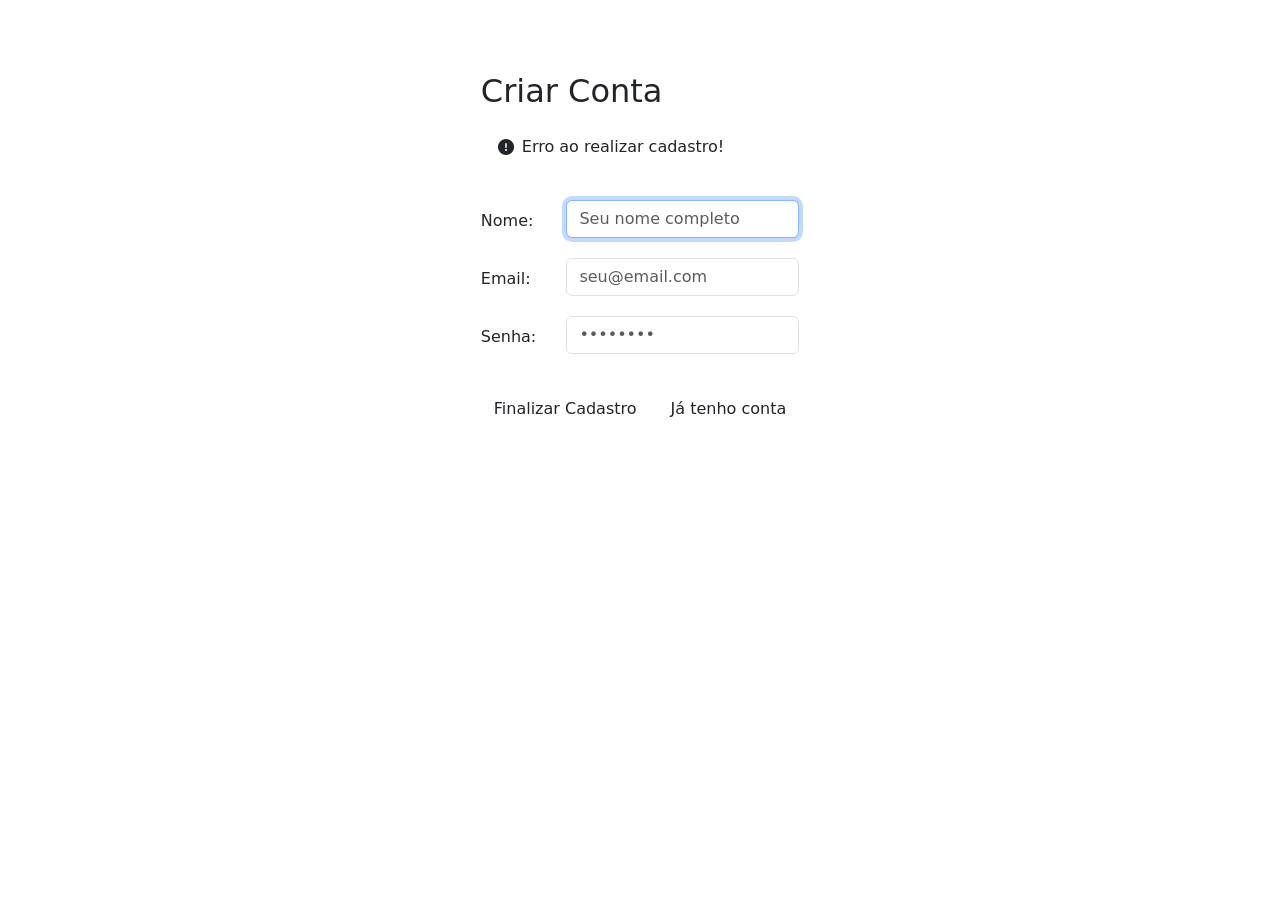
<file: src/main/resources/templates/cadastro.html>
<!DOCTYPE html>
<html xmlns:th="http://www.thymeleaf.org" lang="pt-BR">
<head>
    <meta charset="UTF-8">
    <meta name="viewport" content="width=device-width, initial-scale=1.0">
    <title>Cadastro - Cupcake Store</title>

    <!-- Bootstrap CSS -->
    <link rel="stylesheet"
          href="https://cdn.jsdelivr.net/npm/bootstrap@5.3.0/dist/css/bootstrap.min.css">
    <!-- Fontes Google -->
    <link rel="preconnect" href="https://fonts.googleapis.com">
    <link rel="preconnect" href="https://fonts.gstatic.com" crossorigin>
    <link href="https://fonts.googleapis.com/css2?family=Inter:wght@400;500;600;700&family=Playfair+Display:ital,wght@0,600;0,700;1,400&family=Space+Mono:wght@400;700&display=swap"
          rel="stylesheet">
    <!-- Font Awesome icons -->
    <link rel="stylesheet"
          href="https://cdnjs.cloudflare.com/ajax/libs/font-awesome/6.4.0/css/all.min.css">

    <!-- CSS Base da Aplicação -->
    <link rel="stylesheet" th:href="@{/css/style.css}">
</head>
<body class="d-flex flex-column min-vh-100">

<!-- Header Fragment -->
<div th:replace="~{fragments/header :: headerComponente}"></div>

<main class="container py-5 d-flex justify-content-center align-items-start flex-grow-1">
    <div class="login-card mt-4">
        <h2 class="login-title font-serif">Criar Conta</h2>

        <!-- Mensagem de erro de exceção (Ex: Email já cadastrado) -->
        <div th:if="${erro}"
             class="alert alert-dark-danger mb-4 d-flex align-items-center"
             role="alert">
            <i class="fa-solid fa-circle-exclamation me-2"></i>
            <span th:text="${erro}">Erro ao realizar cadastro!</span>
        </div>

        <form th:action="@{/cadastro}" th:object="${usuarioDTO}" method="post">

            <!-- Campo Nome -->
            <div class="mb-3 row align-items-center">
                <label for="nome"
                       class="col-sm-3 col-form-label form-label-custom">Nome:</label>
                <div class="col-sm-9">
                    <input type="text" id="nome" th:field="*{nome}"
                           class="form-control form-control-dark"
                           placeholder="Seu nome completo" required autofocus>
                    <div class="text-danger small mt-1"
                         th:if="${#fields.hasErrors('nome')}"
                         th:errors="*{nome}"></div>
                </div>
            </div>

            <!-- Campo Email -->
            <div class="mb-3 row align-items-center">
                <label for="email"
                       class="col-sm-3 col-form-label form-label-custom">Email:</label>
                <div class="col-sm-9">
                    <input type="email" id="email" th:field="*{email}"
                           class="form-control form-control-dark"
                           placeholder="seu@email.com" required>
                    <div class="text-danger small mt-1"
                         th:if="${#fields.hasErrors('email')}"
                         th:errors="*{email}"></div>
                </div>
            </div>

            <!-- Campo Senha -->
            <div class="mb-4 row align-items-center">
                <label for="senha"
                       class="col-sm-3 col-form-label form-label-custom">Senha:</label>
                <div class="col-sm-9">
                    <input type="password" id="senha" th:field="*{senha}"
                           class="form-control form-control-dark"
                           placeholder="••••••••" required>
                    <div class="text-danger small mt-1"
                         th:if="${#fields.hasErrors('senha')}"
                         th:errors="*{senha}"></div>
                </div>
            </div>

            <!-- Botões de Ação: Cadastrar e Já tenho conta / Voltar ao Login -->
            <div class="d-flex flex-wrap align-items-center justify-content-between gap-2 mt-4 pt-2">
                <button type="submit" class="btn btn-orange-pill">Finalizar
                    Cadastro
                </button>
                <a th:href="@{/login}" class="btn btn-outline-pill">Já tenho
                    conta</a>
            </div>
        </form>
    </div>
</main>

<!-- Bootstrap JS -->
<script src="https://cdn.jsdelivr.net/npm/bootstrap@5.3.0/dist/js/bootstrap.bundle.min.js"></script>
</body>
</html>
</file>
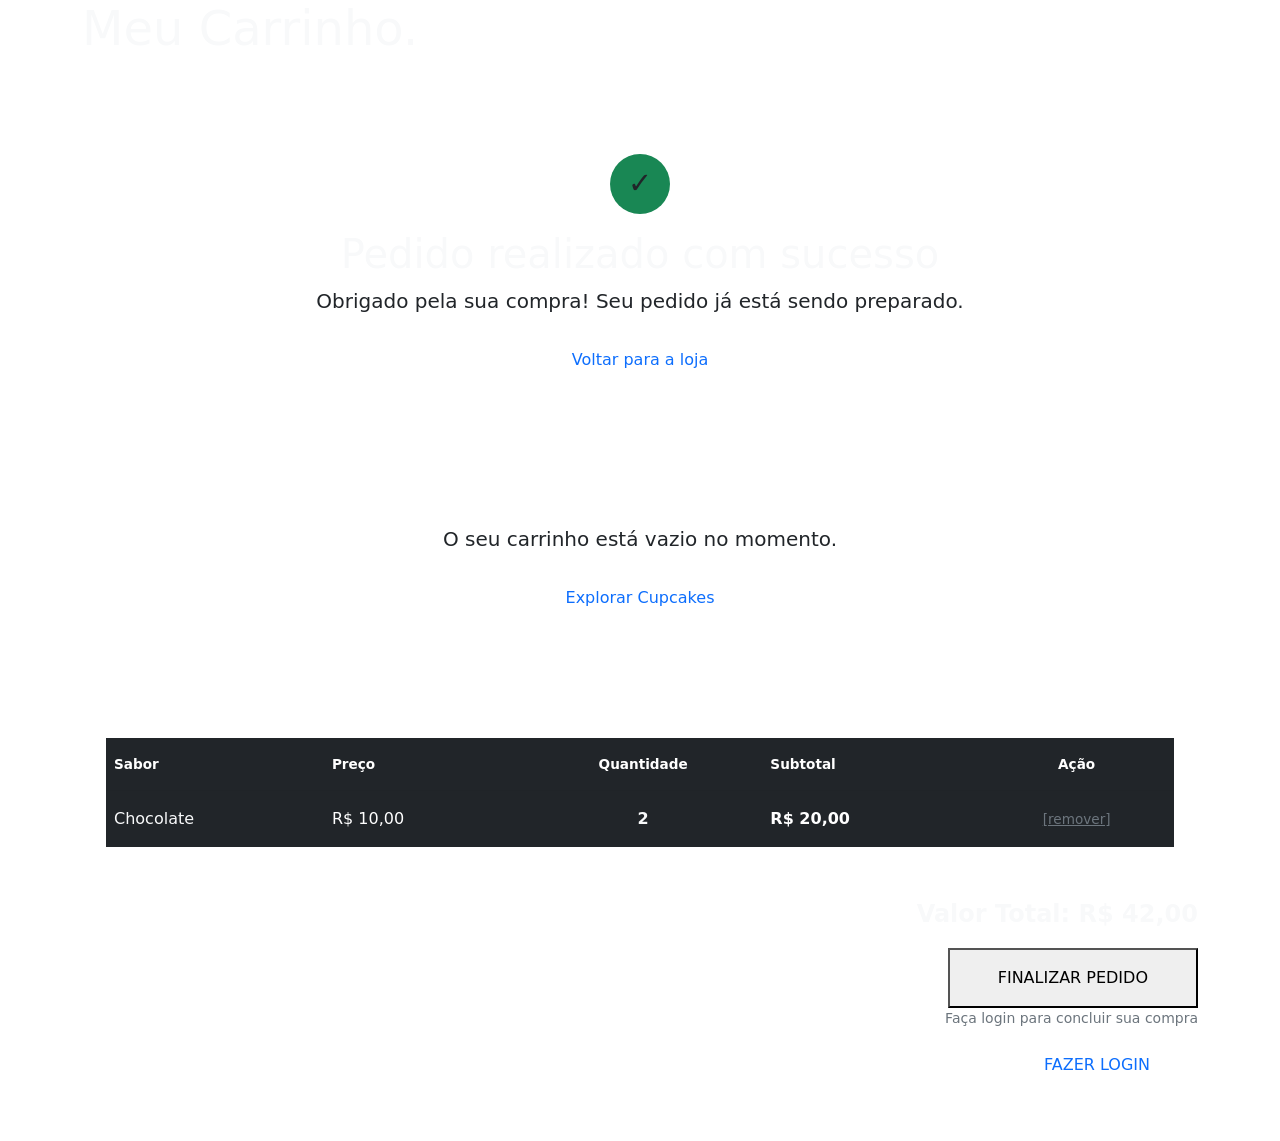
<file: src/main/resources/templates/carrinho.html>
<!DOCTYPE html>
<html xmlns:th="http://www.thymeleaf.org" lang="pt-BR">
<head>
    <meta charset="UTF-8">
    <meta name="viewport" content="width=device-width, initial-scale=1.0">
    <title>CupcakeStore - Meu Carrinho</title>
    <!-- Bootstrap 5 CSS -->
    <link href="https://cdn.jsdelivr.net/npm/bootstrap@5.3.0/dist/css/bootstrap.min.css"
          rel="stylesheet">
    <!-- Google Fonts -->
    <link rel="preconnect" href="https://fonts.googleapis.com">
    <link rel="preconnect" href="https://fonts.gstatic.com" crossorigin>
    <link href="https://fonts.googleapis.com/css2?family=Playfair+Display:ital,wght@0,400..700;1,400..700&family=Space+Mono:ital,wght@0,400;0,700;1,400&family=Inter:wght@300;400;500;600&display=swap"
          rel="stylesheet">

    <!-- CSS Externo -->
    <link rel="stylesheet" th:href="@{/css/style.css}">
</head>
<body>

<!-- INCLUDE DO HEADER UNIFICADO -->
<header th:replace="~{fragments/header :: headerComponente}"></header>

<!-- CONTEÚDO PRINCIPAL -->
<main class="container mb-5">

    <!-- Título da Página -->
    <h2 class="font-serif display-5 fw-normal text-light mb-4">Meu Carrinho<span
            class="brand-dot">.</span></h2>

    <!-- ESTADO 1: TELA DE SUCESSO DO SEGUNDO WIREFRAME -->
    <div th:if="${sucesso}" class="p-5 text-center rounded-3 my-5"
         style="background-color: var(--card-bg); border: 1px solid var(--border-color);">
        <div class="mb-3">
            <span class="d-inline-flex align-items-center justify-content-center bg-success text-dark rounded-circle"
                  style="width: 60px; height: 60px; font-size: 1.8rem; font-weight: bold;">
                ✓
            </span>
        </div>
        <h3 class="font-serif display-6 text-light mb-2">Pedido realizado com
            sucesso</h3>
        <p class="cupcake-description mb-4 fs-5">Obrigado pela sua compra! Seu
            pedido já está sendo preparado.</p>
        <a th:href="@{/}"
           class="btn-add-cart d-inline-block text-decoration-none px-4 py-2"
           style="width: auto;">
            Voltar para a loja
        </a>
    </div>

    <!-- ESTADO 2: CARRINHO VAZIO (SEM SUCESSO) -->
    <div th:if="${!(sucesso ?: false) && (session.carrinho == null || #lists.isEmpty(session.carrinho.itens))}"
         class="p-5 text-center rounded-3 my-5"
         style="background-color: var(--card-bg); border: 1px solid var(--border-color);">
        <p class="cupcake-description fs-5 mb-4">O seu carrinho está vazio no
            momento.</p>
        <a th:href="@{/}"
           class="btn-add-cart d-inline-block text-decoration-none px-4 py-2"
           style="width: auto;">
            Explorar Cupcakes
        </a>
    </div>

    <!-- ESTADO 3: TABELA DO CARRINHO (PRIMEIRO WIREFRAME) -->
    <div th:if="${!sucesso && session.carrinho != null && !#lists.isEmpty(session.carrinho.itens)}">

        <div class="table-responsive p-4 rounded-3 mb-4"
             style="background-color: var(--card-bg); border: 1px solid var(--border-color);">
            <table class="table table-dark table-borderless align-middle mb-0"
                   style="background: transparent;">
                <thead>
                <tr class="font-mono text-muted border-bottom"
                    style="border-color: var(--border-color) !important; font-size: 0.85rem;">
                    <th scope="col" class="py-3">Sabor</th>
                    <th scope="col" class="py-3">Preço</th>
                    <th scope="col" class="py-3 text-center">Quantidade</th>
                    <th scope="col" class="py-3">Subtotal</th>
                    <th scope="col" class="py-3 text-center">Ação</th>
                </tr>
                </thead>
                <tbody>
                <tr th:each="item : ${session.carrinho.itens}"
                    class="border-bottom"
                    style="border-color: rgba(255,255,255,0.05) !important;">
                    <!-- Sabor (Nome do Cupcake) -->
                    <td class="py-3">
                        <span class="font-serif text-light fs-6"
                              th:text="${item.cupcake.nome}">Chocolate</span>
                    </td>

                    <!-- Preço Unitário -->
                    <td class="py-3 font-mono cupcake-description"
                        th:text="${'R$ ' + #numbers.formatDecimal(item.cupcake.preco, 1, 'POINT', 2, 'COMMA')}">
                        R$ 10,00
                    </td>

                    <!-- Quantidade -->
                    <td class="py-3 text-center font-mono text-light fw-bold"
                        th:text="${item.quantidade}">
                        2
                    </td>

                    <!-- Subtotal -->
                    <td class="py-3 font-mono fw-bold"
                        style="color: var(--accent-orange);"
                        th:text="${'R$ ' + #numbers.formatDecimal(item.subtotal, 1, 'POINT', 2, 'COMMA')}">
                        R$ 20,00
                    </td>

                    <!-- Ação (Remover) -->
                    <td class="py-3 text-center">
                        <form th:action="@{/carrinho/remover}" method="post"
                              class="d-inline">
                            <input type="hidden" name="id"
                                   th:value="${item.cupcake.id}"/>
                            <button type="submit"
                                    class="btn btn-link text-decoration-underline text-secondary p-0 font-mono small hover-orange"
                                    style="font-size: 0.85rem;">
                                [remover]
                            </button>
                        </form>
                    </td>
                </tr>
                </tbody>
            </table>
        </div>

        <!-- Resumo e Botão Finalizar Pedido -->
        <div class="d-flex flex-column align-items-end mt-4">
            <div class="font-mono fs-4 fw-bold text-light mb-3">
                Valor Total: <span style="color: var(--accent-orange);"
                                   th:text="${'R$ ' + #numbers.formatDecimal(session.carrinho.total, 1, 'POINT', 2, 'COMMA')}">
                       R$ 42,00
                   </span>
            </div>

            <!-- Se estiver LOGADO -->
            <form th:if="${session.usuarioLogado != null}"
                  th:action="@{/carrinho/finalizar}" method="post">
                <button type="submit"
                        class="btn-add-cart px-5 py-3 font-mono text-uppercase">
                    Finalizar Pedido
                </button>
            </form>

            <!-- Se NÃO estiver LOGADO -->
            <div th:if="${session.usuarioLogado == null}" class="text-end">
                <p class="text-secondary font-mono small mb-2">Faça login para
                    concluir sua compra</p>
                <a th:href="@{/login(redirect='checkout')}"
                   class="btn-add-cart d-inline-block px-5 py-3 font-mono text-uppercase text-decoration-none">
                    Fazer Login
                </a>
            </div>
        </div>

    </div>

</main>

<!-- Bootstrap JS -->
<script src="https://cdn.jsdelivr.net/npm/bootstrap@5.3.0/dist/js/bootstrap.bundle.min.js"></script>
</body>
</html>
</file>
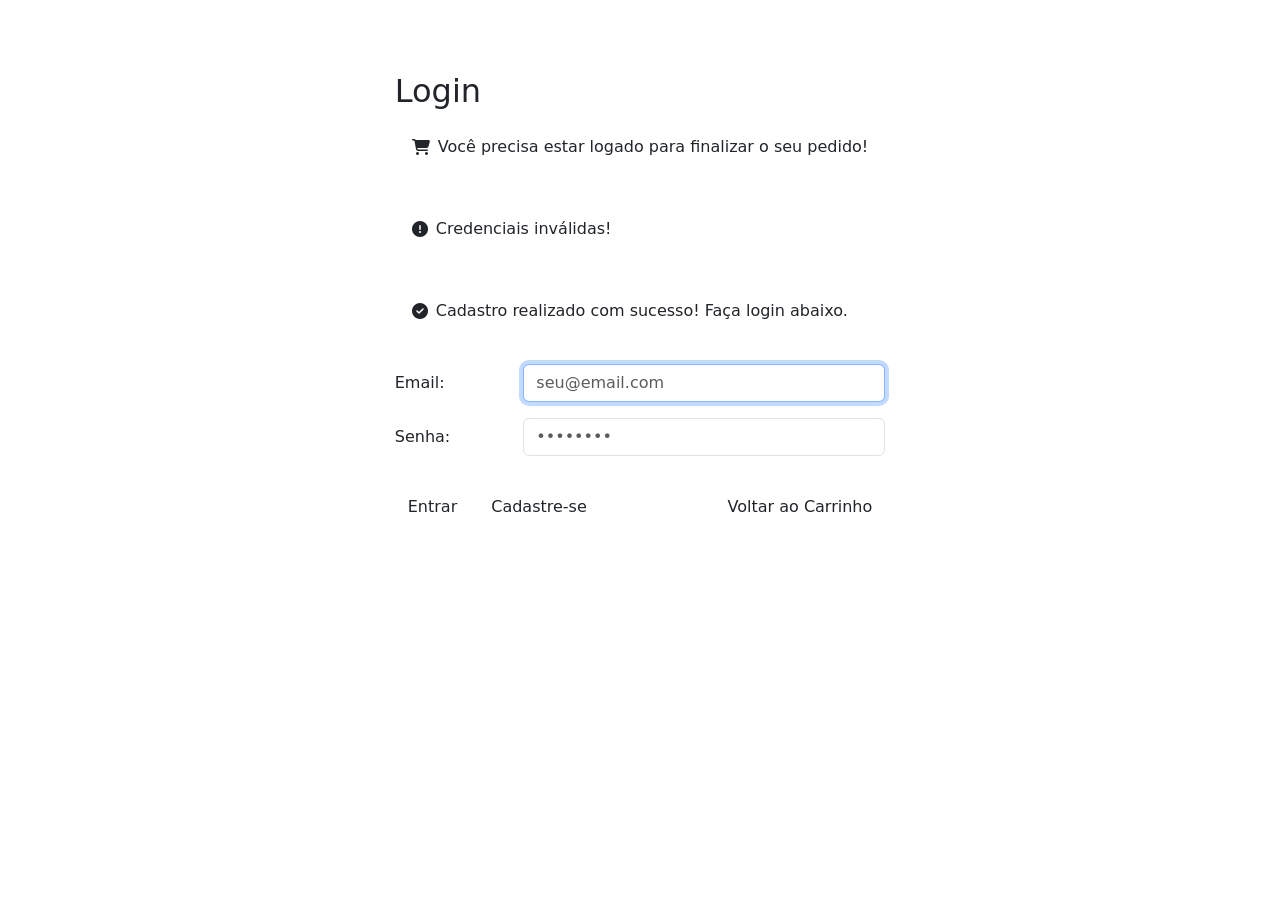
<file: src/main/resources/templates/login.html>
<!DOCTYPE html>
<html xmlns:th="http://www.thymeleaf.org" lang="pt-BR">
<head>
    <meta charset="UTF-8">
    <meta name="viewport" content="width=device-width, initial-scale=1.0">
    <title>Login - Cupcake Store</title>

    <!-- Bootstrap CSS -->
    <link rel="stylesheet"
          href="https://cdn.jsdelivr.net/npm/bootstrap@5.3.0/dist/css/bootstrap.min.css">
    <!-- Fontes Google -->
    <link rel="preconnect" href="https://fonts.googleapis.com">
    <link rel="preconnect" href="https://fonts.gstatic.com" crossorigin>
    <link href="https://fonts.googleapis.com/css2?family=Inter:wght@400;500;600;700&family=Playfair+Display:ital,wght@0,600;0,700;1,400&family=Space+Mono:wght@400;700&display=swap"
          rel="stylesheet">
    <!-- Font Awesome icons -->
    <link rel="stylesheet"
          href="https://cdnjs.cloudflare.com/ajax/libs/font-awesome/6.4.0/css/all.min.css">

    <!-- CSS Base da Aplicação -->
    <link rel="stylesheet" th:href="@{/css/style.css}">
</head>
<body class="d-flex flex-column min-vh-100">

<!-- Header Fragment -->
<div th:replace="~{fragments/header :: header}"></div>

<main class="container py-5 d-flex justify-content-center align-items-start flex-grow-1">
    <div class="login-card mt-4">
        <h2 class="login-title font-serif">Login</h2>

        <!-- Alerta exibido quando veio do botão "Fazer Login" do carrinho -->
        <div th:if="${redirect == 'checkout' or param.redirect == 'checkout'}"
             class="alert alert-dark-danger mb-4 d-flex align-items-center"
             role="alert">
            <i class="fa-solid fa-cart-shopping me-2"></i>
            <span>Você precisa estar logado para finalizar o seu pedido!</span>
        </div>

        <!-- Mensagem de credenciais inválidas -->
        <div th:if="${erro}"
             class="alert alert-dark-danger mb-4 d-flex align-items-center"
             role="alert">
            <i class="fa-solid fa-circle-exclamation me-2"></i>
            <span th:text="${erro}">Credenciais inválidas!</span>
        </div>

        <!-- Mensagem de confirmação pós-cadastro -->
        <div th:if="${param.cadastrado}"
             class="alert alert-dark-success mb-4 d-flex align-items-center"
             role="alert">
            <i class="fa-solid fa-circle-check me-2"></i>
            <span>Cadastro realizado com sucesso! Faça login abaixo.</span>
        </div>

        <form th:action="@{/login}" method="post">
            <input type="hidden" name="redirect"
                   th:value="${param.redirect != null ? param.redirect : redirect}">
            <div class="mb-3 row align-items-center">
                <label for="email"
                       class="col-sm-3 col-form-label form-label-custom">Email:</label>
                <div class="col-sm-9">
                    <input type="email" id="email" name="email"
                           class="form-control form-control-dark"
                           placeholder="seu@email.com" required autofocus>
                </div>
            </div>

            <div class="mb-4 row align-items-center">
                <label for="senha"
                       class="col-sm-3 col-form-label form-label-custom">Senha:</label>
                <div class="col-sm-9">
                    <input type="password" id="senha" name="senha"
                           class="form-control form-control-dark"
                           placeholder="••••••••" required>
                </div>
            </div>

            <!-- Botões de Ação: ENTRAR, CADASTRE-SE e VOLTAR -->
            <div class="d-flex flex-wrap align-items-center justify-content-between gap-2 mt-4 pt-2">
                <div class="d-flex gap-2">
                    <button type="submit" class="btn btn-orange-pill">Entrar
                    </button>
                    <a th:href="@{/cadastro}" class="btn btn-outline-pill">Cadastre-se</a>
                </div>
                <a th:href="@{/carrinho}" class="btn btn-outline-pill">Voltar ao
                    Carrinho</a>
            </div>
        </form>
    </div>
</main>

<!-- Bootstrap JS -->
<script src="https://cdn.jsdelivr.net/npm/bootstrap@5.3.0/dist/js/bootstrap.bundle.min.js"></script>
</body>
</html>
</file>
